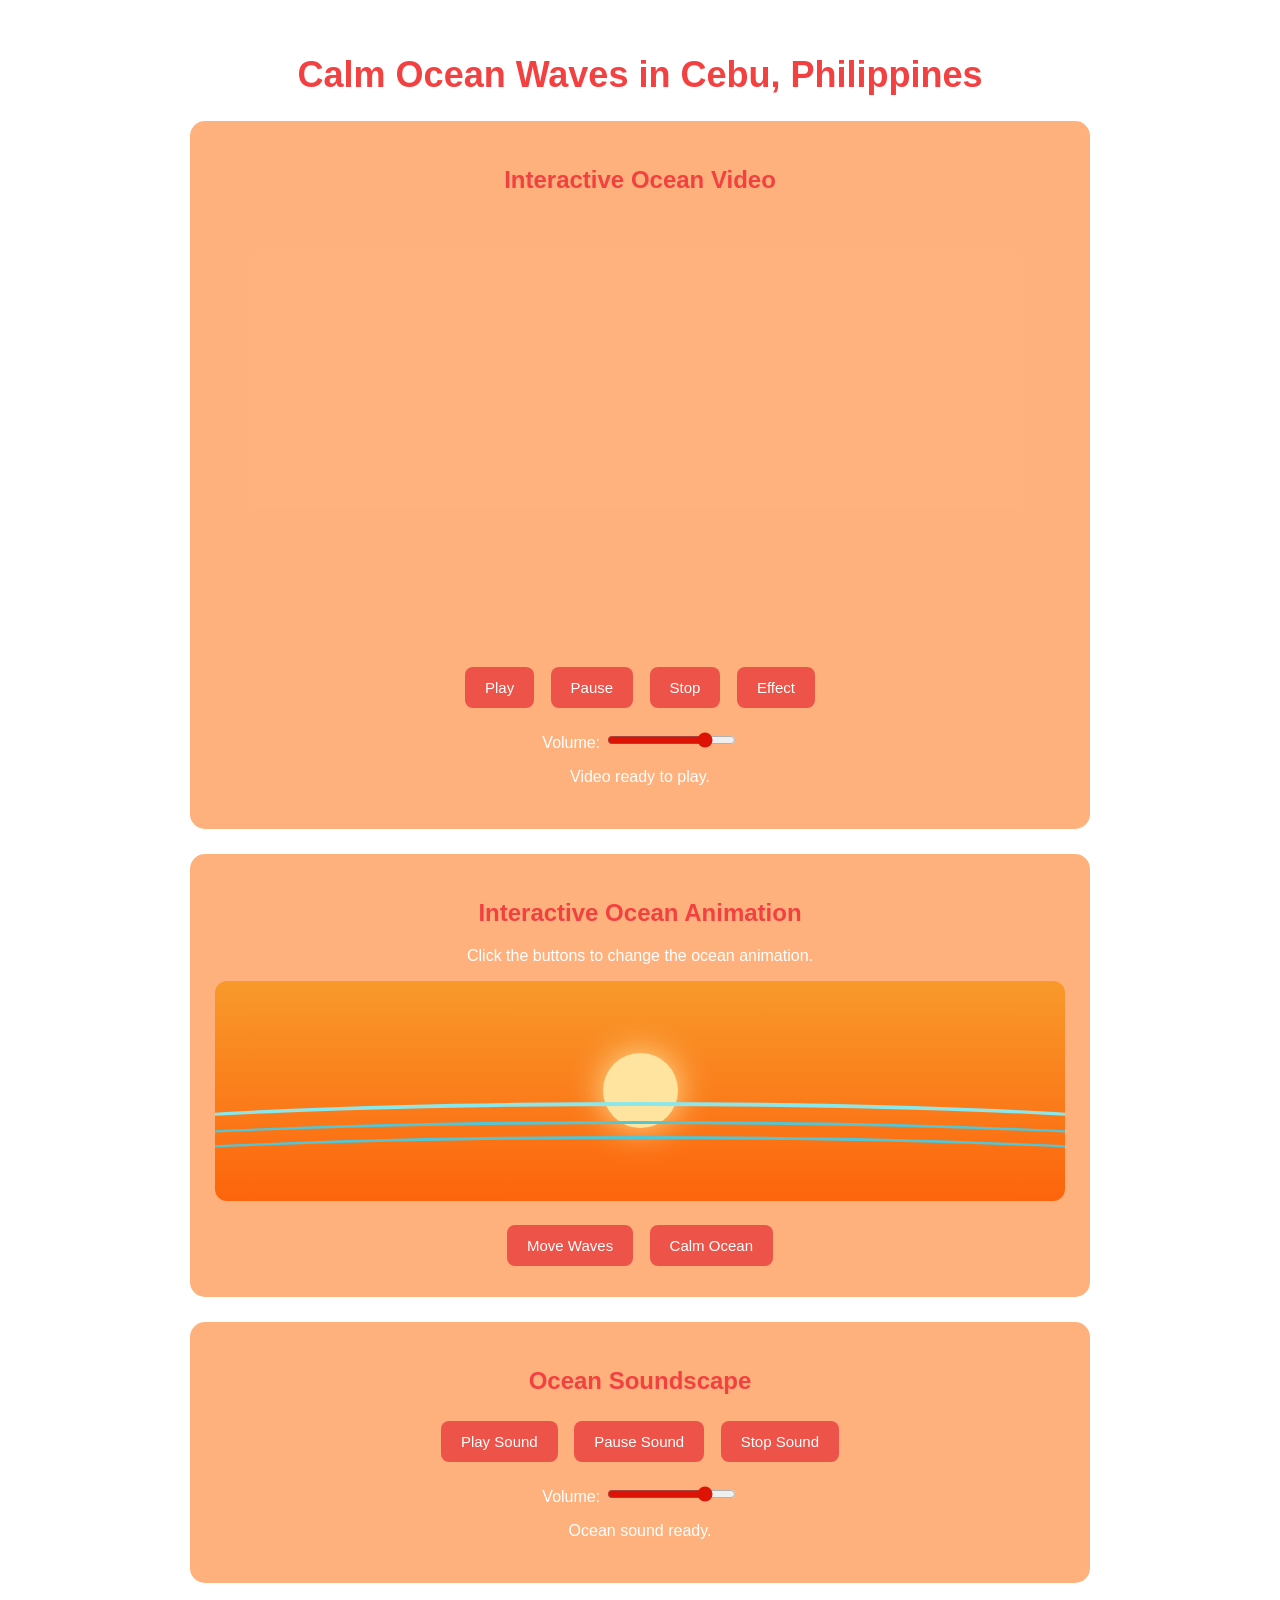
<file: index.html>
<!DOCTYPE html>

<html>

<head>

    <title>Calm Ocean Waves in Cebu, Philippines</title>
    <link rel="stylesheet" href="style.css">
    <script src="script.js" defer></script>

</head>

<body>

<main>

    <h1>Calm Ocean Waves in Cebu, Philippines</h1>

    <!-- Section 1: Visualscape -->
    <section>

        <h2>Interactive Ocean Video</h2>

        <video id="videoPlayer" loop>
          <!-- Video sourced from: https://pixabay.com/videos/waterfall-swimming-bolinao-falls-158411/ (Note: Video has no audio)-->
            <source src="video/waterfalls.mp4" type="video/mp4">
            Your browser does not support video.
        </video>

        <br><br>

        <button id="playBtn">Play</button>
        <button id="pauseBtn">Pause</button>
        <button id="stopBtn">Stop</button>
        <button id="effectBtn">Effect</button>

        <p>
            Volume:
            <input type="range" id="videoVolume" min="0" max="1" step="0.05" value="0.8">
        </p>

        <p class="status" id="videoMessage">
            Video ready to play.
        </p>

    </section>


    <!-- Section 2: Interactive Ocean Animation -->
    <section>

        <h2>Interactive Ocean Animation</h2>

        <p>Click the buttons to change the ocean animation.</p>

        <div class="visual-scene" id="oceanScene">

            <div class="sun"></div>
            <div class="waves"></div>

        </div>

        <br>

        <button id="animateBtn">Move Waves</button>
        <button id="calmBtn">Calm Ocean</button>

    </section>


    <!-- Section 3: Soundscape -->
    <section>

        <h2>Ocean Soundscape</h2>

        <audio id="audioPlayer">
          <!-- Audio sourced from: https://pixabay.com/sound-effects/nature-ocean-philippines-calm-waves-cebub-29358/ -->
            <source src="audio/freesound_community-ocean-philippines-calm-waves-cebub-29358.mp3" type="audio/mpeg">
        </audio>

        <button id="audioPlay">Play Sound</button>
        <button id="audioPause">Pause Sound</button>
        <button id="audioStop">Stop Sound</button>

        <p>
            Volume:
            <input type="range" id="audioVolume" min="0" max="1" step="0.05" value="0.8">
        </p>

        <p class="status" id="audioMessage">
            Ocean sound ready.
        </p>

    </section>

</main>

</body>

</html>
</file>
<file: style.css>
body {
    margin: 0;
    font-family: Arial, sans-serif;
    background-image:url("https://images.pexels.com/photos/38354744/pexels-photo-38354744.jpeg");
    background-size: cover;
    color: rgb(243, 64, 64);
    text-align: center;
}

main {
    width: 85%;
    max-width: 900px;
    margin: auto;
    padding: 30px 0;
}

h1 {
    font-size: 36px;
}

p {
    color: #ffffff;
}

section {
    background: rgba(255, 116, 23, 0.555);
    padding: 25px;
    margin: 25px 0;
    border-radius: 15px;
}

video {
    width: 100%;
    max-height: 450px;
    border-radius: 12px;
    transition: 0.4s;
}

video.zoom {
    transform: scale(1.02);
    filter: saturate(1.5);
    box-shadow: 0 0 25px #02779b;
}

button {
    padding: 12px 20px;
    margin: 6px;
    border: none;
    border-radius: 8px;
    background: #ed5348;
    color: white;
    cursor: pointer;
    font-size: 15px;
}

button:hover {
    background: #dd1305;
}

input {
    accent-color: #dd1305;
}

/* Ocean Animation */

.visual-scene {
    height: 220px;
    position: relative;
    overflow: hidden;
    border-radius: 12px;
    background: linear-gradient(#f8992b, #fd640c);
    display: flex;
    justify-content: center;
    align-items: center;
}

.sun {
    width: 75px;
    height: 75px;
    background: #ffe4a0;
    border-radius: 50%;
    box-shadow: 0 0 35px #ffe4a0;
    transition: 0.5s;
}

.waves {
    position: absolute;
    bottom: 15px;
    width: 150%;
    height: 80px;
    border-top: 4px solid #8ce7eb;
    border-radius: 50%;
    animation: wave 5s infinite alternate ease-in-out;
}

.waves::before,
.waves::after {
    content: "";
    position: absolute;
    top: 15px;
    left: 0;
    width: 100%;
    height: 70px;
    border-top: 3px solid #53c6d5;
    border-radius: 50%;
}

.waves::after {
    top: 30px;
}

/* Waves */

@keyframes wave {
    from {
        transform: translateX(-5%);
    }

    to {
        transform: translateX(5%);
    }
}

/* Waves Animation */

.visual-scene.fast .waves {
    animation-duration: 1s;
}

.visual-scene.fast .sun {
    transform: translateY(-12px) scale(1.15);
    box-shadow: 0 0 60px #ffe4a0;
}

/* Status */

.status {
    min-height: 20px;
    color: #ffffff;
}

/* Mobile */

@media (max-width: 600px) {

    main {
        width: 92%;
    }

    h1 {
        font-size: 28px;
    }

}
</file>
